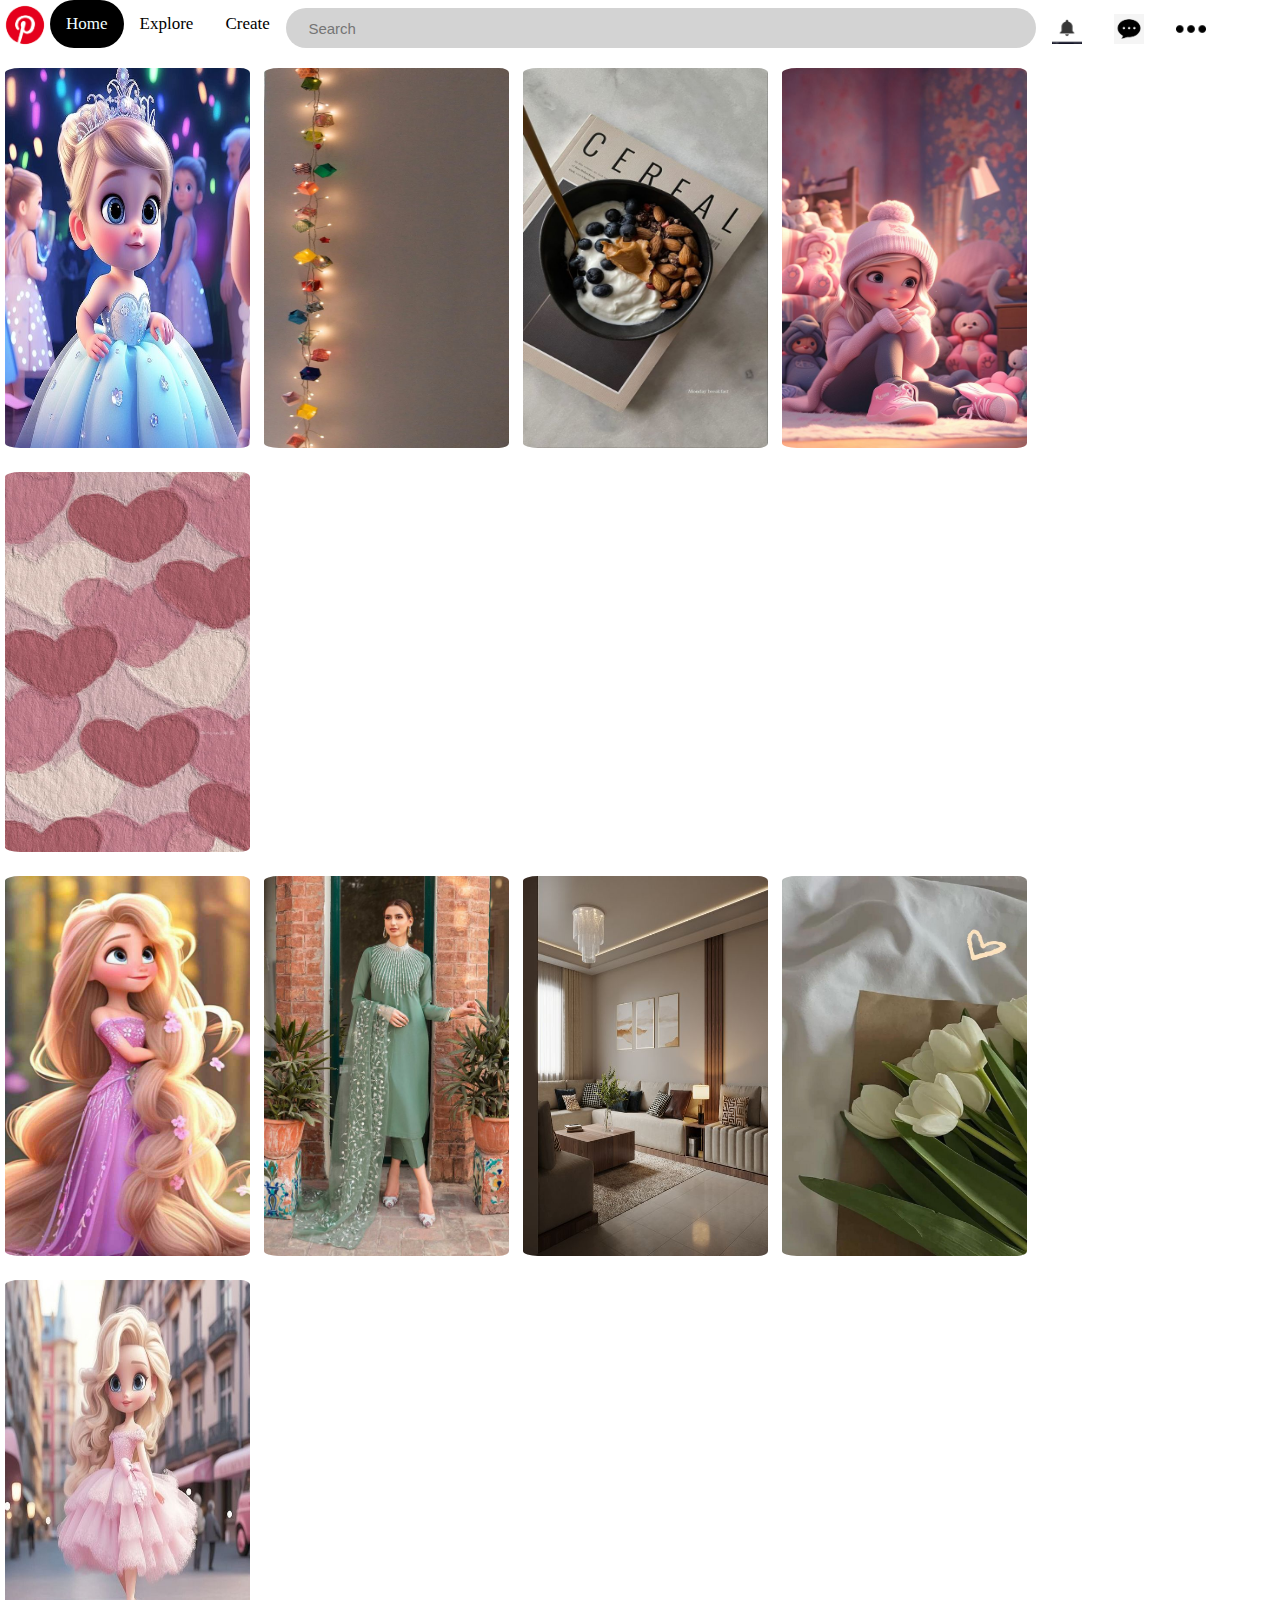
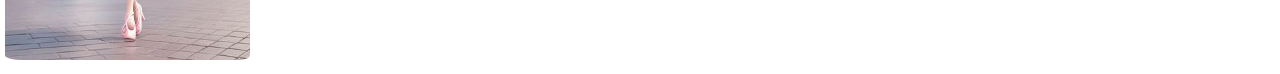
<file: index.html>
<!DOCTYPE html>
    <html lang="en">
        <head>
    <meta charset="UTF-8">
    <meta name="viewport" content="width=device-width, initial-scale=1.0">
    <title>Pinterest</title> 
    <link rel="stylesheet" href="style.css">  
        </head>

             <body>
                <div class="container">
                <div class="topnav">
                    <div>
                      <img class="logo" src="images/download.png" width:10px height:10px>
                    </div>       
                <div > 
                    <a class="active" href="#home">Home</a>
                    <a href="#Explore">Explore</a>
                    <a href="#Create">Create</a>
                </div>
                <div >
                   <form >
                       <input type="search" placeholder="    Search">
                   </form>
                </div>
            <div>
        <a href="#notification"> <img class="icons" src="images/notification.png"></a>
        <a href="#messages"><img class="icons" src="images/message.png"></a>
        <a href="#account"><img class="icons" src="images/accounts.png"></a>
    </div>
        </div>
        <div class="image-grid ">
            <img src="images/cute.jpg" onmouseover="this.style.opacity=0.6;this.filters.alpha.opacity=60" onmouseout="this.style.opacity=1;this.filters.alpha.opacity=100" >
            <img src="images/DIY_String_light.jpg"onmouseover="this.style.opacity=0.6;this.filters.alpha.opacity=60" onmouseout="this.style.opacity=1;this.filters.alpha.opacity=100">
            <img src="images/cereal.jpg"onmouseover="this.style.opacity=0.6;this.filters.alpha.opacity=60" onmouseout="this.style.opacity=1;this.filters.alpha.opacity=100" >
            <img src="images/hey_barbie.jpg"onmouseover="this.style.opacity=0.6;this.filters.alpha.opacity=60" onmouseout="this.style.opacity=1;this.filters.alpha.opacity=100" >
            <img src="images/wallpaper.jpg"onmouseover="this.style.opacity=0.6;this.filters.alpha.opacity=60" onmouseout="this.style.opacity=1;this.filters.alpha.opacity=100" >
            </div>
            <div class="image-grid">
            <img src="images/cute2.jpg"onmouseover="this.style.opacity=0.6;this.filters.alpha.opacity=60"onmouseout="this.style.opacity=1;this.filters.alpha.opacity=100" >
            <img src="images/Jade.jpg"onmouseover="this.style.opacity=0.6;this.filters.alpha.opacity=60" onmouseout="this.style.opacity=1;this.filters.alpha.opacity=100" >
            <img src="images/living_room.jpg"onmouseover="this.style.opacity=0.6;this.filters.alpha.opacity=60"onmouseout="this.style.opacity=1;this.filters.alpha.opacity=100" >
            <img src="images/tulips.jpg"onmouseover="this.style.opacity=0.6;this.filters.alpha.opacity=60"onmouseout="this.style.opacity=1;this.filters.alpha.opacity=100" >
            <img src="images/wallpaper2.jpg"onmouseover="this.style.opacity=0.6;this.filters.alpha.opacity=60"onmouseout="this.style.opacity=1;this.filters.alpha.opacity=100" >
        </div>
        </div>
    </body>
</html>
</file>
<file: style.css>
*{
    border: border-box;
    margin: 0;

}
.container{
    align-items: center;
    
    
}
.topnav {
      overflow: hidden;
      background-color:white;
      display: flex;
      
       }

  .logo{
    width:50px;
    height: 50px;
    cursor: pointer;
    float: left;
 }
 .topnav a {
float: left;
display:flex;
color: black;
text-align: center;
padding: 14px 16px;
text-decoration: none;
font-size: 17px;
border-radius: 25px;
}
.topnav a.active{
background-color: black;
color:azure;
}
.topnav a:hover {
background-color: #ddd;
color: black;
}
.topnav input[type=search]{
padding:6px;
border:none;
background-color: lightgrey;
margin-top: 8px;
font-size: 15px;
border-radius: 25px;
float:left;
width: 750px;
height: 40px;
cursor: pointer;
display: flex;
}
.image-grid img{
width:250px;
height:400px;
border-radius: 15px;
box-sizing: border-box;
padding-block: 10px;
padding-right: 5px;
margin-left: 5px;
cursor:pointer;
border-color: none;
display: flexbox;
}

.icons{
width:30px;
height:30px;
cursor: pointer;
display: flex;

}
.topnav input[type=search]:focus{
outline-color: rgb(7, 165, 212);
outline-width: 2px;
}
</file>
